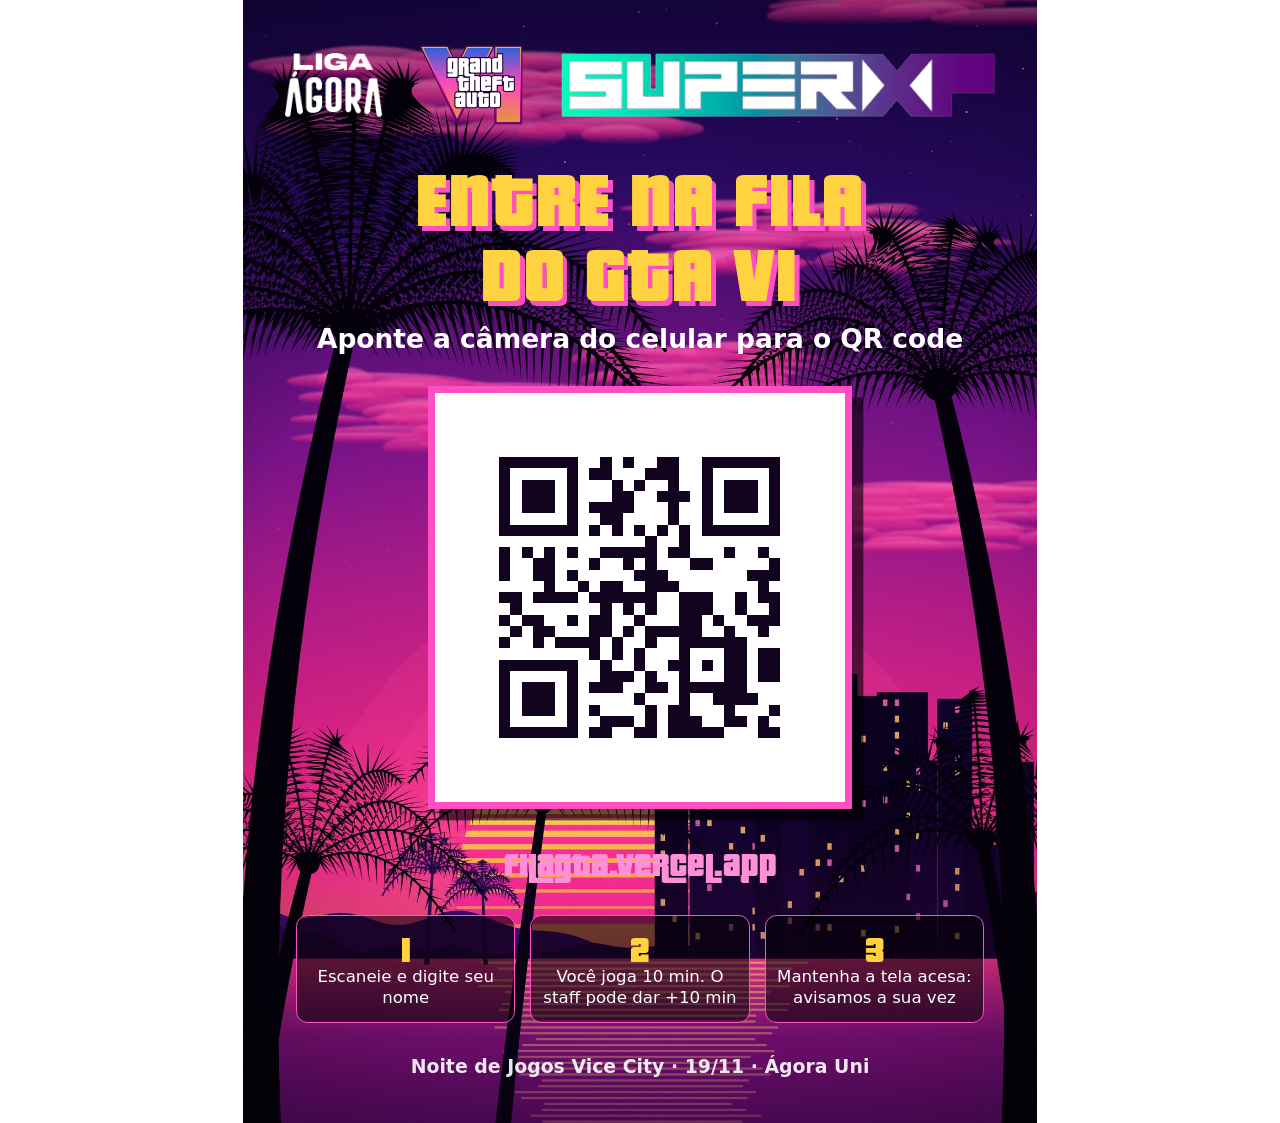
<file: cartaz.html>
<!doctype html><html lang="pt-BR"><head><meta charset="utf-8"><title>Cartaz · Fila do GTA VI</title>
<meta name="viewport" content="width=device-width,initial-scale=1"><script src="js/vendor/qrcode.js"></script>
<style>@font-face{font-family:PD;src:url(assets/pricedown.otf)}@page{size:A4;margin:0}*{box-sizing:border-box}
html,body{margin:0;background:#fff;-webkit-print-color-adjust:exact;print-color-adjust:exact}
.pg{width:210mm;height:297mm;margin:auto;background:#12041F url(assets/bg_port.jpg) center/cover;color:#fff;font-family:system-ui,Arial,sans-serif;text-align:center;padding:12mm 14mm;display:flex;flex-direction:column;align-items:center;justify-content:space-between}
.parc{display:flex;gap:10mm;align-items:center;justify-content:center}.parc img{height:17mm;object-fit:contain}.parc .g6{height:21mm}
h1{font-family:PD,Impact,sans-serif;font-size:21mm;line-height:.95;margin:0;color:#ffd23f;text-shadow:1.2mm 1.2mm 0 #ff4fc3;letter-spacing:.3mm}
.sub{font-size:7mm;font-weight:700;margin:0}
.qr{background:#fff;padding:5mm;border:2mm solid #ff4fc3;box-shadow:3mm 3mm 0 rgba(0,0,0,.6);width:112mm}.qr #qr{line-height:0}.qr svg{display:block;width:100%;height:auto}
.url{font-family:PD,Impact,sans-serif;font-size:9mm;color:#ff8fd6}
.st{display:flex;gap:4mm;width:100%}.st div{flex:1;background:rgba(0,0,0,.55);border:.5mm solid #ff4fc3;border-radius:3mm;padding:3.5mm 2mm;font-size:4.4mm;line-height:1.25}.st b{display:block;font-family:PD,Impact,sans-serif;color:#ffd23f;font-size:10mm;line-height:1}
.ev{font-size:5mm;font-weight:700;opacity:.9}</style></head><body>
<div class="pg"><div class="parc"><img src="assets/liga.png" alt=""><img class="g6" src="assets/gta6.png" alt=""><img src="assets/superxp.png" alt=""></div>
<div><h1>ENTRE NA FILA<br>DO GTA VI</h1><p class="sub" style="margin-top:4mm">Aponte a câmera do celular para o QR code</p></div>
<div class="qr"><div id="qr"></div></div><div class="url" id="u"></div>
<div class="st"><div><b>1</b>Escaneie e digite seu nome</div><div><b>2</b>Você joga 10 min. O staff pode dar +10 min</div><div><b>3</b>Mantenha a tela acesa: avisamos a sua vez</div></div>
<div class="ev">Noite de Jogos Vice City · 19/11 · Ágora Uni</div></div>
<script>const u=new URLSearchParams(location.search).get('u')||'https://filagta.vercel.app';document.getElementById('u').textContent=u.replace('https://','');
const q=qrcode(0,'M');q.addData(u);q.make();const n=q.getModuleCount();let d='';for(let r=0;r<n;r++)for(let c=0;c<n;c++)if(q.isDark(r,c))d+=`M${c+4} ${r+4}h1v1h-1z`;
document.getElementById('qr').innerHTML=`<svg xmlns="http://www.w3.org/2000/svg" viewBox="0 0 ${n+8} ${n+8}" shape-rendering="crispEdges"><rect width="100%" height="100%" fill="#fff"/><path d="${d}" fill="#12041F"/></svg>`;</script></body></html>
</file>
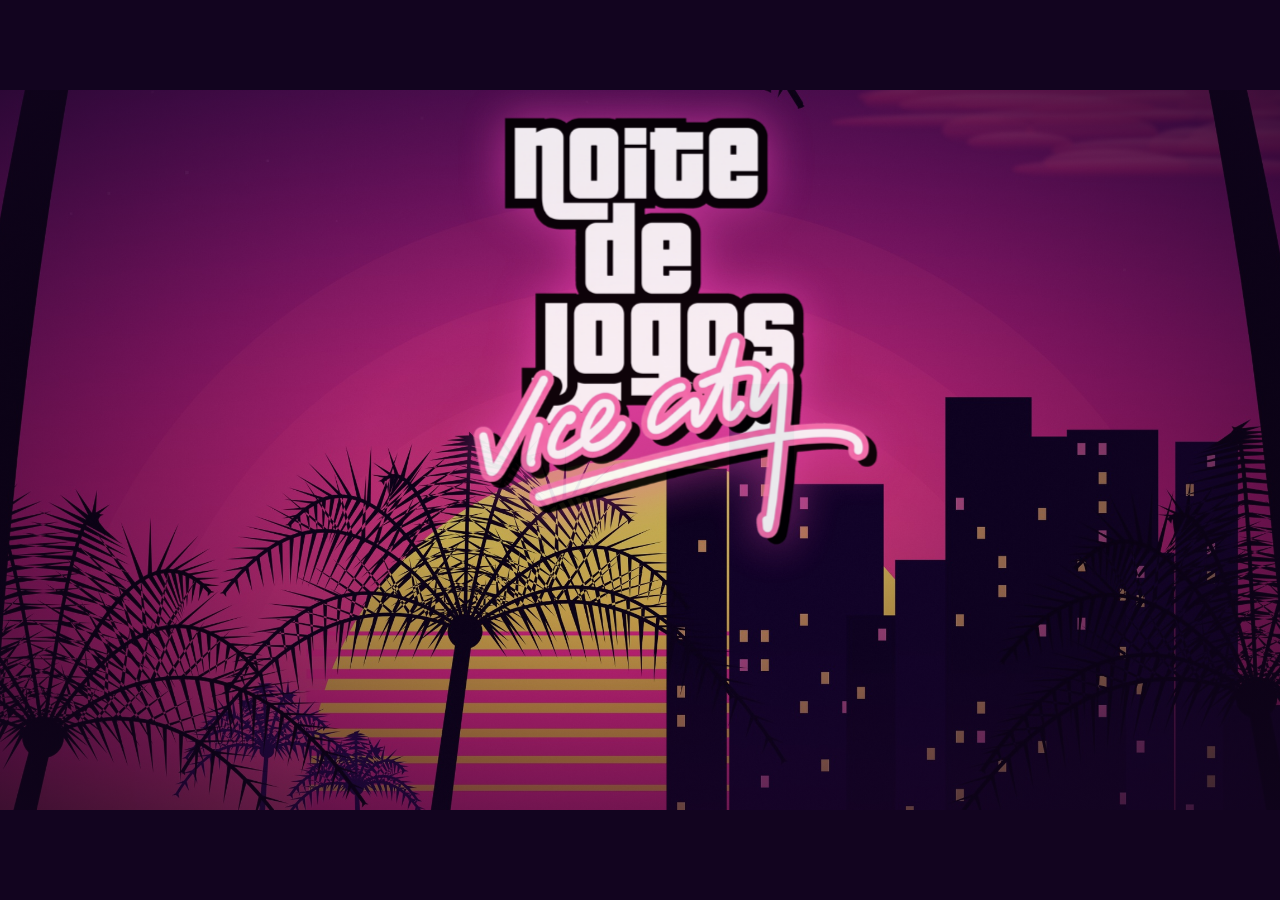
<file: motion.html>
<!doctype html><html lang="pt-BR"><head><meta charset="utf-8"><meta name="viewport" content="width=device-width,initial-scale=1">
<title>Motion · Noite de Jogos Vice City</title>
<style>@font-face{font-family:PD;src:url(assets/pricedown.otf)}@font-face{font-family:MS;src:url(assets/Montserrat.ttf);font-weight:100 900}
html,body{margin:0;height:100%;background:#12041F;overflow:hidden}
#st{position:absolute;left:0;top:0;width:1920px;height:1080px;transform-origin:0 0;overflow:hidden;background:#12041F;font-family:MS,sans-serif}
#bg{position:absolute;inset:-40px;background:url(assets/bg_land.jpg) center/cover}
#sh{position:absolute;inset:0;background:radial-gradient(ellipse at center,rgba(18,4,31,.25) 30%,rgba(18,4,31,.78) 100%)}
.sc{position:absolute;inset:0;opacity:0}.a{position:absolute;will-change:transform,opacity}
.ttl{position:absolute;left:0;right:0;text-align:center;font-family:PD,Impact,sans-serif;color:#ffd23f;text-shadow:7px 7px 0 #ff4fc3,0 0 40px rgba(255,79,195,.55);letter-spacing:2px;line-height:1}
.card{position:absolute;width:380px;height:230px;background:#fff;border-radius:30px;border:6px solid #ff4fc3;box-shadow:10px 10px 0 rgba(0,0,0,.45);display:flex;align-items:center;justify-content:center}
.card img{max-width:84%;max-height:78%;object-fit:contain}
.band{position:absolute;left:90px;right:90px;border-radius:40px;background:rgba(18,4,31,.62);border:3px solid rgba(255,79,195,.55)}
.sp{position:absolute;display:flex;align-items:center;justify-content:center}.sp img{width:100%;height:100%;object-fit:contain}
.lb{position:absolute;left:0;right:0;text-align:center;font-weight:700;letter-spacing:6px;color:#ff8fd6;font-size:30px}</style></head>
<body><div id="st"><div id="bg"></div><div id="sh"></div>
<div class="sc" id="s1">
 <img class="a" id="e" src="assets/logo.png" style="left:710px;top:40px;height:640px">
 <div id="row" style="position:absolute;left:0;right:0;top:770px;height:200px;display:flex;align-items:center;justify-content:center;gap:90px">
  <img class="r1" src="assets/liga.png" style="height:170px"><img class="r1" src="assets/liga/agora-tech-park.png" style="height:90px"><img class="r1" src="assets/superxp.png" style="height:92px"></div>
</div>
<div class="sc" id="s2"><div class="ttl a" id="t2" style="top:70px;font-size:128px">QUEM APOIA ESSE EVENTO</div><div id="g2"></div></div>
<div class="sc" id="s3"><div class="ttl a" id="t3" style="top:55px;font-size:104px">PATROCINADORES DA LIGA ÁGORA</div>
 <div class="band" style="top:215px;height:790px"></div><div id="g3"></div></div></div>
<script>
const D=8,N=3,T=D*N,E=(x)=>Math.min(1,Math.max(0,x));
const oB=x=>{x=E(x);const c=1.9,k=c+1;return 1+k*Math.pow(x-1,3)+c*Math.pow(x-1,2)};const oC=x=>1-Math.pow(1-E(x),3);
const $=s=>document.querySelector(s),st=$('#st');
// cena 2: apoiadores do evento (cartões claros para os logos escuros lerem bem)
const SUP=['arica','bsg','fox','graomestre','mega','rei','volantes','agora'];let h='';
SUP.forEach((n,i)=>{const c=i%4,r=(i/4)|0;h+=`<div class="card a c2" style="left:${140+c*420}px;top:${350+r*300}px"><img src="assets/sp/${n}.png"></div>`});$('#g2').innerHTML=h;
// cena 3: patrocinadores da Liga, tamanho por área óptica (Walbert grande, 3 médios, 5 pequenos)
const L=[['walbert',350,81,1,0],['q-assist',204,63,.5,1],['quintal-ze',107,73,.5,1],['manchester',252,46,.5,1],['amplify',142,37,.28,2],['organa',187,47,.28,2],['easy-pro',127,47,.28,2],['entrega-epi',173,41,.28,2],['futuriza',169,33,.28,2]];
const A=520*520*81/350,cy=[360,615,850],gap=[0,80,50];let rows=[[],[],[]];
L.forEach(l=>{const w=Math.sqrt(A*l[3]*l[1]/l[2]);rows[l[4]].push({n:l[0],w,h:w*l[2]/l[1]})});
h='';rows.forEach((r,ri)=>{const tot=r.reduce((s,o)=>s+o.w,0)+gap[ri]*(r.length-1);let x=(1920-tot)/2;r.forEach(o=>{h+=`<div class="sp a c3" style="left:${x}px;top:${cy[ri]-o.h/2}px;width:${o.w}px;height:${o.h}px"><img src="assets/liga/${o.n}.png"></div>`;x+=o.w+gap[ri]})});$('#g3').innerHTML=h;
function tr(el,o,y,s){el.style.opacity=o;el.style.transform=`translateY(${y}px) scale(${s})`}
window.seek=function(t){t=((t%T)+T)%T;
 $('#bg').style.transform='scale(1.04)';
 const sm=x=>{x=E(x);return x*x*(3-2*x)},show=(el,u,d,rise)=>{const q=sm(u/d);el.style.opacity=q;el.style.transform=`translateY(${(1-q)*rise}px)`};
 [0,1,2].forEach(i=>{const s=$('#s'+(i+1)),u=t-i*D;s.style.opacity=(u<0||u>D)?0:sm(u/.8)*(1-sm((u-(D-.8))/.8))});
 let u=t;
 show($('#e'),u-.2,1,20);$('#e').style.filter='drop-shadow(0 0 34px rgba(255,79,195,.6))';
 document.querySelectorAll('.r1').forEach((el,i)=>show(el,u-1-i*.3,1,16));
 u=t-D;show($('#t2'),u-.2,.9,14);document.querySelectorAll('.c2').forEach((el,i)=>show(el,u-.7-i*.12,.9,18));
 u=t-2*D;show($('#t3'),u-.2,.9,14);$('#s3 .band').style.opacity=sm((u-.4)/.8);
 document.querySelectorAll('.c3').forEach((el,i)=>show(el,u-.8-i*.14,.9,14));
};
function fit(){const s=Math.min(innerWidth/1920,innerHeight/1080);st.style.transform=`scale(${s})`;st.style.left=(innerWidth-1920*s)/2+'px';st.style.top=(innerHeight-1080*s)/2+'px'}
addEventListener('resize',fit);fit();
document.fonts.ready.then(()=>{window.READY=true;seek(0);
 if(!/render=1/.test(location.search)){const t0=performance.now();(function f(){seek((performance.now()-t0)/1000);requestAnimationFrame(f)})()}});
</script></body></html>
</file>
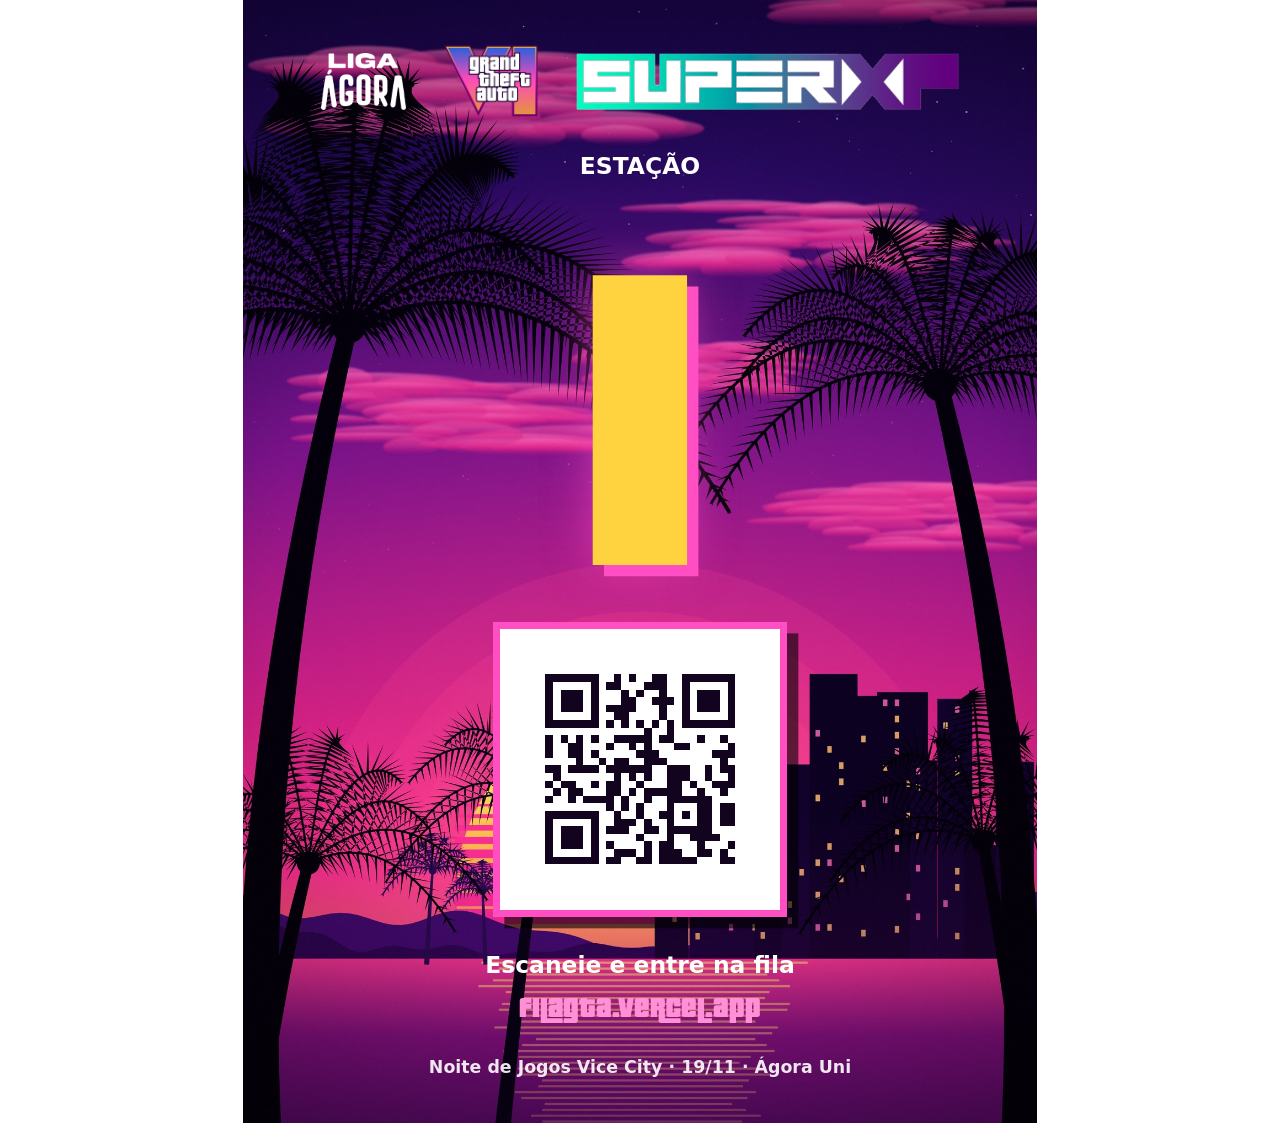
<file: placas.html>
<!doctype html><html lang="pt-BR"><head><meta charset="utf-8"><title>Placas · Fila do GTA VI</title>
<meta name="viewport" content="width=device-width,initial-scale=1"><script src="js/vendor/qrcode.js"></script>
<style>@font-face{font-family:PD;src:url(assets/pricedown.otf)}@page{size:A4;margin:0}*{box-sizing:border-box}
html,body{margin:0;background:#fff;-webkit-print-color-adjust:exact;print-color-adjust:exact}
.pg{width:210mm;height:297mm;margin:auto;background:#12041F url(assets/bg_port.jpg) center/cover;color:#fff;font-family:system-ui,Arial,sans-serif;text-align:center;padding:12mm 14mm;display:flex;flex-direction:column;align-items:center;justify-content:space-between;overflow:hidden}
.parc{display:flex;gap:10mm;align-items:center;justify-content:center}.parc img{height:15mm;object-fit:contain}.parc .g6{height:19mm}
.k{font-family:PD,Impact,sans-serif;color:#ffd23f;text-shadow:1.2mm 1.2mm 0 #ff4fc3;line-height:.9;margin:0}
.big{font-size:34mm;letter-spacing:1mm}.num{font-size:120mm;text-shadow:3mm 3mm 0 #ff4fc3,0 0 12mm rgba(255,79,195,.6)}
.qr{background:#fff;padding:4mm;border:2mm solid #ff4fc3;box-shadow:3mm 3mm 0 rgba(0,0,0,.6);width:78mm}.qr svg{display:block;width:100%;height:auto}
.url{font-family:PD,Impact,sans-serif;font-size:8mm;color:#ff8fd6}.sub{font-size:6.2mm;font-weight:700;margin:0}.ev{font-size:4.6mm;font-weight:700;opacity:.9}
.av{display:grid;gap:3mm;width:100%;text-align:left}.av div{display:flex;gap:5mm;align-items:center;background:rgba(0,0,0,.58);border:.5mm solid #ff4fc3;border-radius:3mm;padding:3mm 5mm;font-size:5mm;line-height:1.25;font-weight:600}
.av b{font-family:PD,Impact,sans-serif;font-weight:400;color:#ffd23f;font-size:11mm;min-width:12mm;text-align:center;line-height:1}.av span{color:#ff8fd6}
.ttl{font-size:17mm}.pg.av2{gap:0}.av2 .qr{width:56mm;padding:3mm}</style></head><body><div class="pg" id="pg"></div>
<script>
const P=new URLSearchParams(location.search).get('p')||'1',U='https://filagta.vercel.app';
function qr(){const q=qrcode(0,'M');q.addData(U);q.make();const n=q.getModuleCount();let d='';for(let r=0;r<n;r++)for(let c=0;c<n;c++)if(q.isDark(r,c))d+=`M${c+4} ${r+4}h1v1h-1z`;
return `<div class="qr"><svg xmlns="http://www.w3.org/2000/svg" viewBox="0 0 ${n+8} ${n+8}" shape-rendering="crispEdges"><rect width="100%" height="100%" fill="#fff"/><path d="${d}" fill="#12041F"/></svg></div>`}
const hd='<div class="parc"><img src="assets/liga.png" alt=""><img class="g6" src="assets/gta6.png" alt=""><img src="assets/superxp.png" alt=""></div>',ev='<div class="ev">Noite de Jogos Vice City · 19/11 · Ágora Uni</div>';
let h;
if(P==='avisos'){
 h=hd+`<h1 class="k ttl">AVISOS GERAIS</h1><div class="av">
 <div><b>1</b><p style="margin:0">Escaneie o QR code, digite seu nome e entre na fila. O sistema escolhe a estação com menos espera.</p></div>
 <div><b>2</b><p style="margin:0">Cada jogador tem <span>10 minutos</span>. O staff pode liberar <span>+10 minutos</span>.</p></div>
 <div><b>3</b><p style="margin:0"><span>Fast-pass</span> (nome dourado): alterna 1 fast-pass, 1 jogador normal.</p></div>
 <div><b>4</b><p style="margin:0">Quando acabar o tempo, o próximo começa em 30 segundos. Sem tolerância.</p></div>
 <div><b>5</b><p style="margin:0">Mantenha a <span>tela do celular acesa</span> e o som ligado: avisamos aos 5 e 1 minuto antes da sua vez.</p></div>
 <div><b>6</b><p style="margin:0">Um nome por pessoa. Dúvidas? Fale com o staff da estação.</p></div></div>`+qr()+`<div class="url">filagta.vercel.app</div>`+ev;
}else{
 h=hd+`<div><p class="sub">ESTAÇÃO</p><div class="k num">${P}</div></div>`+qr()+`<div><p class="sub">Escaneie e entre na fila</p><div class="url" style="margin-top:2mm">filagta.vercel.app</div></div>`+ev;
}
document.getElementById('pg').innerHTML=h;if(P==='avisos')document.getElementById('pg').classList.add('av2');
</script></body></html>
</file>
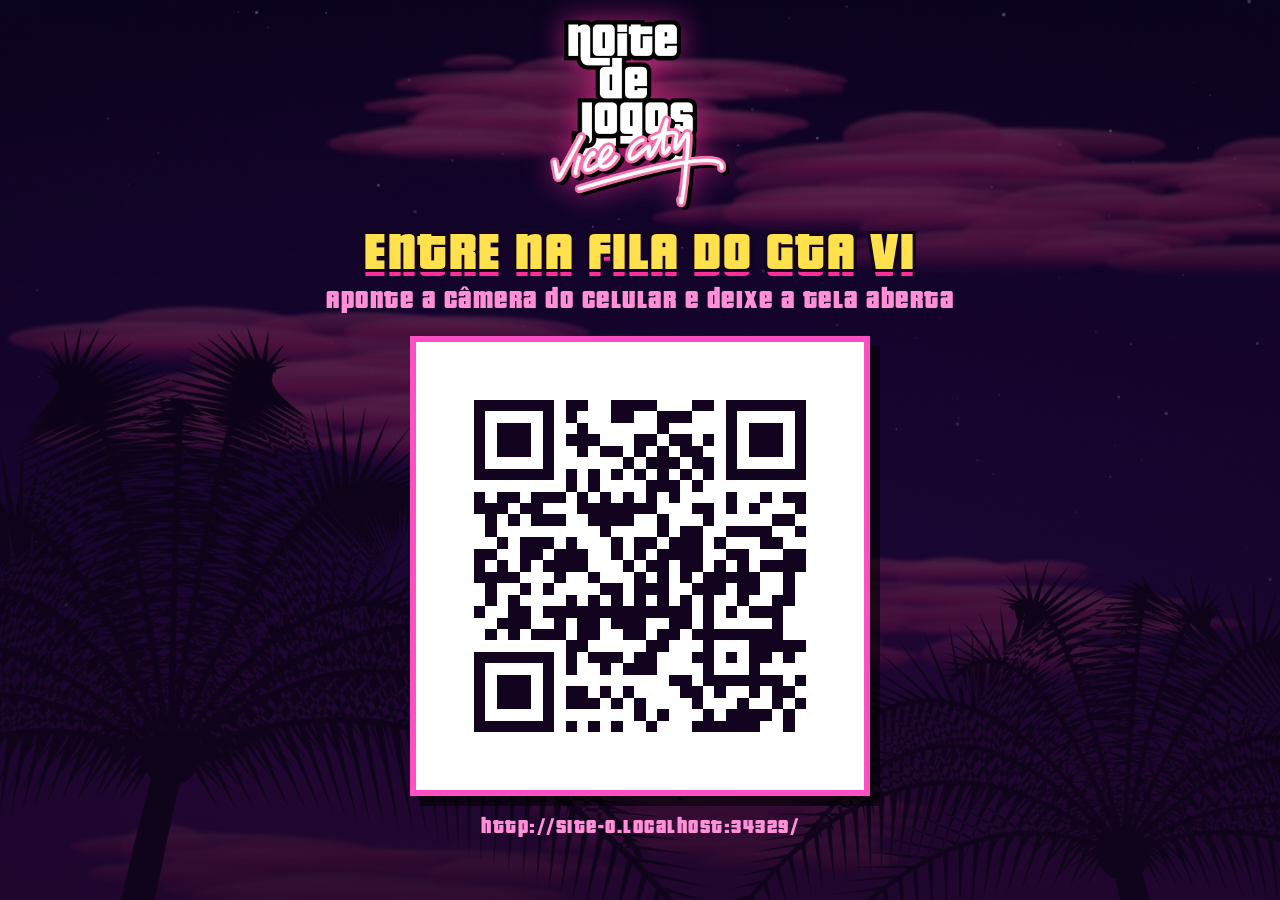
<file: qr.html>
<!doctype html><html lang="pt-BR"><head><meta charset="utf-8"><title>QR · Fila do GTA VI</title>
<meta name="viewport" content="width=device-width,initial-scale=1">
<link rel="stylesheet" href="css/base.css">
<script src="js/vendor/qrcode.js"></script>
<style>body{display:flex;justify-content:center}.p{width:min(100%,720px);padding:20px 16px;text-align:center;box-sizing:border-box}
.qrbox{background:#fff;padding:12px;display:inline-block;max-width:100%;box-sizing:border-box;width:min(100%,460px);border:6px solid #ff4fc3;box-shadow:10px 10px 0 rgba(0,0,0,.6)}
.logo{height:min(190px,28vw);max-width:100%;object-fit:contain;image-rendering:auto}#qr svg{display:block;width:100%;height:auto}@media print{body{background:#fff!important;-webkit-print-color-adjust:exact;print-color-adjust:exact}}.url{font-size:clamp(14px,4.2vw,20px);overflow-wrap:anywhere;color:#ff8fd6;margin-top:14px;word-break:break-all}@media print{.url{display:none}}</style></head>
<body><div class="p"><img class="logo" src="assets/logo.png" alt="">
<div class="ttl" style="font-size:clamp(30px,9.5vw,54px);margin:10px 0 4px">ENTRE NA FILA DO GTA VI</div>
<div class="sub" style="font-size:clamp(17px,5vw,26px);margin-bottom:22px">Aponte a câmera do celular e deixe a tela aberta</div>
<div class="qrbox"><div id="qr"></div></div><div class="url" id="u"></div></div>
<script>
const u = new URLSearchParams(location.search).get('u') || location.href.replace(/qr\.html.*$/, '');
document.getElementById('u').textContent = u;
const qr = qrcode(0, 'M'); qr.addData(u); qr.make();
const n = qr.getModuleCount(); let d = '';
for (let r = 0; r < n; r++) for (let c = 0; c < n; c++) if (qr.isDark(r, c)) d += `M${c + 4} ${r + 4}h1v1h-1z`;
document.getElementById('qr').innerHTML = `<svg xmlns="http://www.w3.org/2000/svg" viewBox="0 0 ${n + 8} ${n + 8}" shape-rendering="crispEdges"><rect width="100%" height="100%" fill="#fff"/><path d="${d}" fill="#12041F"/></svg>`;
</script></body></html>
</file>
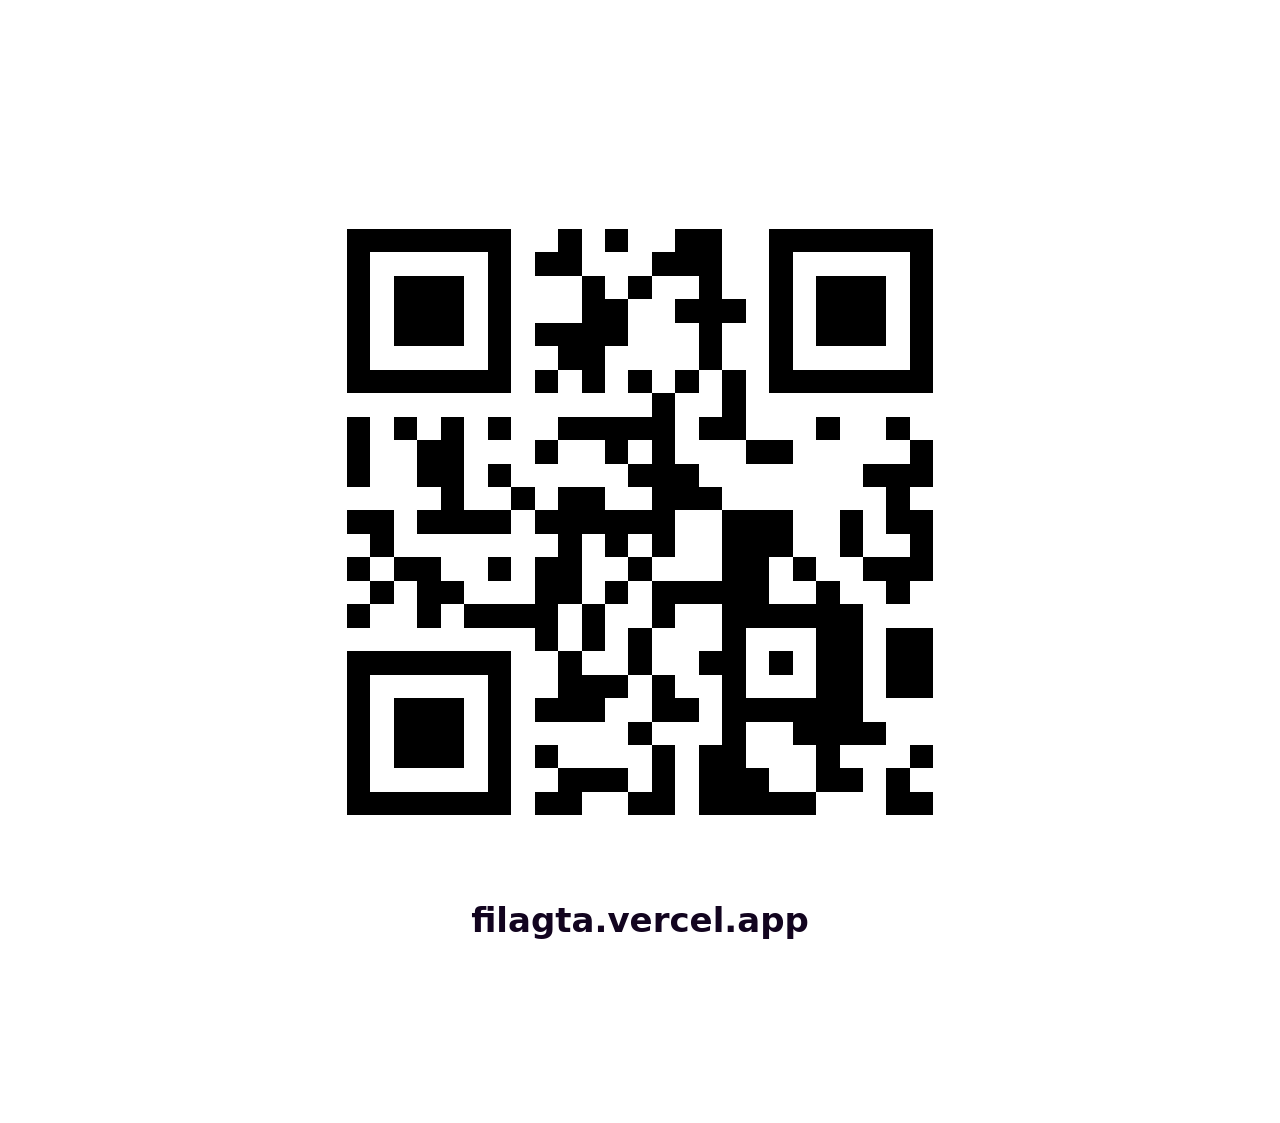
<file: qrsolo.html>
<!doctype html><html lang="pt-BR"><head><meta charset="utf-8"><title>QR · Fila do GTA VI</title><meta name="viewport" content="width=device-width,initial-scale=1"><script src="js/vendor/qrcode.js"></script>
<style>@page{size:A4;margin:0}*{box-sizing:border-box}html,body{margin:0;background:#fff;-webkit-print-color-adjust:exact;print-color-adjust:exact}
.pg{width:210mm;height:297mm;margin:auto;background:#fff;display:flex;flex-direction:column;align-items:center;justify-content:center;gap:10mm;padding:14mm}
.pg svg{width:180mm;height:180mm;display:block}.u{font:700 9mm system-ui,Arial,sans-serif;color:#12041F}</style></head><body><div class="pg"><div id="q"></div><div class="u">filagta.vercel.app</div></div>
<script>const U='https://filagta.vercel.app',q=qrcode(0,'M');q.addData(U);q.make();const n=q.getModuleCount();let d='';for(let r=0;r<n;r++)for(let c=0;c<n;c++)if(q.isDark(r,c))d+=`M${c+2} ${r+2}h1v1h-1z`;
document.getElementById('q').innerHTML=`<svg xmlns="http://www.w3.org/2000/svg" viewBox="0 0 ${n+4} ${n+4}" shape-rendering="crispEdges"><rect width="100%" height="100%" fill="#fff"/><path d="${d}" fill="#000"/></svg>`;</script></body></html>
</file>
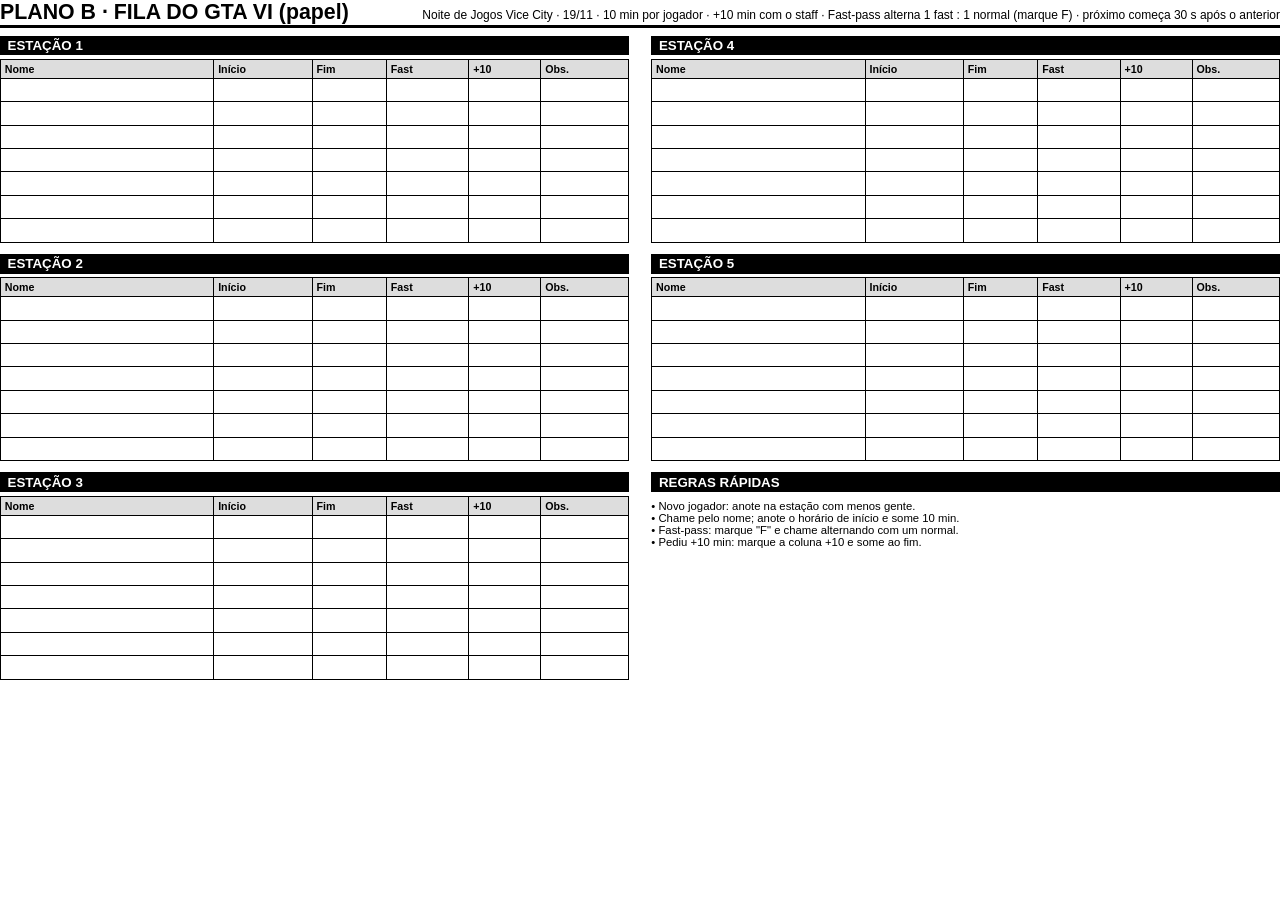
<file: reserva.html>
<!doctype html><html lang="pt-BR"><head><meta charset="utf-8"><title>Plano B · Fila em papel</title><style>@page{size:A4 landscape;margin:8mm}*{box-sizing:border-box}body{font-family:Arial,sans-serif;margin:0;color:#000}
header{display:flex;justify-content:space-between;align-items:baseline;border-bottom:1mm solid #000;margin-bottom:2mm}h1{font-size:16pt;margin:0}header span{font-size:9pt}
.g{columns:2;column-gap:6mm}section{break-inside:avoid;margin-bottom:3mm}h2{font-size:10pt;margin:0 0 1mm;background:#000;color:#fff;padding:.6mm 2mm}
table{width:100%;border-collapse:collapse;font-size:8pt}th,td{border:.3mm solid #000;height:6.2mm;padding:0 1mm;text-align:left}th{background:#ddd;height:5mm}
.r{font-size:8.5pt;margin-top:2mm}</style></head><body><header><h1>PLANO B · FILA DO GTA VI (papel)</h1><span>Noite de Jogos Vice City · 19/11 · 10 min por jogador · +10 min com o staff · Fast-pass alterna 1 fast : 1 normal (marque F) · próximo começa 30 s após o anterior</span></header>
<div class="g"><section><h2>ESTAÇÃO 1</h2><table><tr><th style="width:34%">Nome</th><th>Início</th><th>Fim</th><th>Fast</th><th>+10</th><th>Obs.</th></tr><tr><td></td><td></td><td></td><td></td><td></td><td></td></tr><tr><td></td><td></td><td></td><td></td><td></td><td></td></tr><tr><td></td><td></td><td></td><td></td><td></td><td></td></tr><tr><td></td><td></td><td></td><td></td><td></td><td></td></tr><tr><td></td><td></td><td></td><td></td><td></td><td></td></tr><tr><td></td><td></td><td></td><td></td><td></td><td></td></tr><tr><td></td><td></td><td></td><td></td><td></td><td></td></tr></table></section><section><h2>ESTAÇÃO 2</h2><table><tr><th style="width:34%">Nome</th><th>Início</th><th>Fim</th><th>Fast</th><th>+10</th><th>Obs.</th></tr><tr><td></td><td></td><td></td><td></td><td></td><td></td></tr><tr><td></td><td></td><td></td><td></td><td></td><td></td></tr><tr><td></td><td></td><td></td><td></td><td></td><td></td></tr><tr><td></td><td></td><td></td><td></td><td></td><td></td></tr><tr><td></td><td></td><td></td><td></td><td></td><td></td></tr><tr><td></td><td></td><td></td><td></td><td></td><td></td></tr><tr><td></td><td></td><td></td><td></td><td></td><td></td></tr></table></section><section><h2>ESTAÇÃO 3</h2><table><tr><th style="width:34%">Nome</th><th>Início</th><th>Fim</th><th>Fast</th><th>+10</th><th>Obs.</th></tr><tr><td></td><td></td><td></td><td></td><td></td><td></td></tr><tr><td></td><td></td><td></td><td></td><td></td><td></td></tr><tr><td></td><td></td><td></td><td></td><td></td><td></td></tr><tr><td></td><td></td><td></td><td></td><td></td><td></td></tr><tr><td></td><td></td><td></td><td></td><td></td><td></td></tr><tr><td></td><td></td><td></td><td></td><td></td><td></td></tr><tr><td></td><td></td><td></td><td></td><td></td><td></td></tr></table></section><section><h2>ESTAÇÃO 4</h2><table><tr><th style="width:34%">Nome</th><th>Início</th><th>Fim</th><th>Fast</th><th>+10</th><th>Obs.</th></tr><tr><td></td><td></td><td></td><td></td><td></td><td></td></tr><tr><td></td><td></td><td></td><td></td><td></td><td></td></tr><tr><td></td><td></td><td></td><td></td><td></td><td></td></tr><tr><td></td><td></td><td></td><td></td><td></td><td></td></tr><tr><td></td><td></td><td></td><td></td><td></td><td></td></tr><tr><td></td><td></td><td></td><td></td><td></td><td></td></tr><tr><td></td><td></td><td></td><td></td><td></td><td></td></tr></table></section><section><h2>ESTAÇÃO 5</h2><table><tr><th style="width:34%">Nome</th><th>Início</th><th>Fim</th><th>Fast</th><th>+10</th><th>Obs.</th></tr><tr><td></td><td></td><td></td><td></td><td></td><td></td></tr><tr><td></td><td></td><td></td><td></td><td></td><td></td></tr><tr><td></td><td></td><td></td><td></td><td></td><td></td></tr><tr><td></td><td></td><td></td><td></td><td></td><td></td></tr><tr><td></td><td></td><td></td><td></td><td></td><td></td></tr><tr><td></td><td></td><td></td><td></td><td></td><td></td></tr><tr><td></td><td></td><td></td><td></td><td></td><td></td></tr></table></section><section><h2>REGRAS RÁPIDAS</h2><div class="r">• Novo jogador: anote na estação com menos gente.<br>• Chame pelo nome; anote o horário de início e some 10 min.<br>• Fast-pass: marque "F" e chame alternando com um normal.<br>• Pediu +10 min: marque a coluna +10 e some ao fim.</div></section></div></body></html>
</file>
<file: css/base.css>
/* Base compartilhada: tokens, tipografia, botões, caixas, avisos, WASTED */
@font-face{font-family:'Pricedown';src:url(../assets/pricedown.otf) format('opentype');font-display:block}
:root{--bg:#12041F;--box:#0e031a;--pink:#FF2E9A;--frame:#ff4fc3;--yel:#FFE14D;--gold:#FFC62E;--txt:#FFE9F8;--soft:#ff8fd6;--ok:#4dffb0;--bad:#ff4d6d;--line:rgba(255,79,195,.35);
  --sat:env(safe-area-inset-top,0px);--sab:env(safe-area-inset-bottom,0px)}
*{box-sizing:border-box}
html{-webkit-text-size-adjust:100%}
html,body{margin:0;min-height:100%;background:var(--bg);color:var(--txt);font-family:'Pricedown',Arial,sans-serif;letter-spacing:1.5px;-webkit-tap-highlight-color:transparent}
body{min-height:100vh;min-height:100dvh;background:linear-gradient(rgba(18,4,31,.5),rgba(18,4,31,.86)),url(../assets/bg_port.jpg) center top/cover fixed}
button,input{font-family:inherit;letter-spacing:inherit}
h1,h2,h3,p{margin:0;font-weight:400}
.wrap{max-width:560px;margin:0 auto;padding:calc(14px + var(--sat)) 16px calc(40px + var(--sab))}
.hdr{display:flex;align-items:center;justify-content:center;gap:14px;margin:2px 0 6px}
.hdr img{height:40px;object-fit:contain}.hdr .sep{width:2px;height:32px;background:rgba(255,255,255,.5)}
.logo{display:block;margin:0 auto;height:clamp(96px,22vw,150px);object-fit:contain;filter:drop-shadow(0 0 14px rgba(255,46,154,.6))}
.logo.sm{height:78px;transition:height .3s}
.ttl{font-size:clamp(28px,8vw,40px);color:var(--yel);line-height:1.05;text-align:center;text-shadow:-3px -3px 0 #12041F,3px -3px 0 #12041F,-3px 3px 0 #12041F,3px 3px 0 #12041F,0 7px 0 var(--pink)}
.box{background:rgba(14,3,26,.93);border:4px solid var(--frame);box-shadow:7px 7px 0 rgba(0,0,0,.6),0 0 26px rgba(255,46,154,.3);padding:18px;margin:16px 0}
.box>h3,.lbl{font-size:20px;letter-spacing:4px;color:var(--soft)}
.box h3{margin-bottom:10px}
.btn{font-size:22px;letter-spacing:2px;min-height:48px;padding:12px 18px;background:var(--pink);color:#fff;border:4px solid #12041F;box-shadow:5px 5px 0 rgba(0,0,0,.65);cursor:pointer;text-transform:uppercase;transition:transform .08s,box-shadow .08s,filter .15s}
.btn:hover{filter:brightness(1.1)}.btn:active{transform:translate(3px,3px);box-shadow:2px 2px 0 rgba(0,0,0,.65)}
.btn:focus-visible,input:focus-visible{outline:3px solid var(--yel);outline-offset:2px}
.btn:disabled{opacity:.5;cursor:default}
.btn.y{background:var(--yel);color:#12041F}.btn.g{background:linear-gradient(#ffe27a,#f0a800);color:#12041F}.btn.d{background:#3a1457}.btn.r{background:var(--bad)}
.btn.s{font-size:16px;min-height:42px;padding:8px 12px;box-shadow:3px 3px 0 rgba(0,0,0,.65)}
.btn.block{display:block;width:100%}
input[type=text],input[type=password],input[type=tel]{width:100%;min-height:54px;font-size:26px;padding:12px 16px;background:#fff;color:#12041F;border:4px solid var(--frame);border-radius:0;letter-spacing:2px;outline:none}
.row{display:flex;gap:10px;align-items:center}.grow{flex:1}.c{text-align:center}.mt{margin-top:14px}.muted{color:var(--soft)}
.sub{color:var(--soft);font-size:18px;text-align:center;line-height:1.3}.small{font-size:15px}
.tag{display:inline-block;background:var(--frame);color:#12041F;padding:3px 12px;font-size:18px}.tag.fast{background:linear-gradient(#ffe27a,#f0a800)}
.gold{color:var(--gold)!important;text-shadow:-2px -2px 0 #3a2500,2px -2px 0 #3a2500,-2px 2px 0 #3a2500,2px 2px 0 #3a2500,0 3px 0 #b06a00,0 0 14px rgba(255,198,46,.55)}
.err{color:var(--bad);text-align:center;font-size:20px;min-height:24px;margin-top:8px}
.timer{font-variant-numeric:tabular-nums;color:#fff;text-shadow:0 6px 0 var(--pink);line-height:1;text-align:center}
.timer.warn{color:var(--yel)}.timer.crit{color:var(--bad);animation:pulse .8s infinite}
@keyframes pulse{50%{opacity:.5}}@keyframes flash{50%{filter:brightness(1.35)}}@keyframes rise{from{transform:translateY(14px);opacity:0}to{transform:none;opacity:1}}

/* avisos */
.toast{position:fixed;left:12px;right:12px;top:calc(12px + var(--sat));max-width:520px;margin:0 auto;z-index:90;background:var(--box);border:4px solid var(--frame);padding:12px 16px;font-size:20px;text-align:center;animation:rise .25s both;box-shadow:6px 6px 0 rgba(0,0,0,.6)}
.toast.gold{border-color:var(--gold)}.toast.bad{border-color:var(--bad)}.toast.out{opacity:0;transform:translateY(-10px);transition:.4s}
.alertbox{position:fixed;inset:0;z-index:150;background:rgba(18,4,31,.95);display:flex;align-items:center;justify-content:center;padding:20px;animation:flash 1s infinite}
.alertbox.go{background:rgba(255,46,154,.96)}.alertbox.warn{background:rgba(255,225,77,.97);color:#12041F}
.alertin{text-align:center;max-width:460px}.alerttitle{font-size:clamp(40px,12vw,58px);line-height:1.05;margin-bottom:14px;text-shadow:0 5px 0 rgba(0,0,0,.5)}
.alertbox.warn .alerttitle{text-shadow:none}.alerttext{font-size:26px;margin-bottom:26px;line-height:1.25}
.modal{position:fixed;inset:0;z-index:120;background:rgba(0,0,0,.7);display:flex;align-items:center;justify-content:center;padding:20px}
.modal-in{background:var(--box);border:4px solid var(--frame);padding:22px;max-width:420px;width:100%;box-shadow:8px 8px 0 rgba(0,0,0,.6)}.modal-in p{font-size:26px;text-align:center;margin-bottom:18px;line-height:1.2}

/* WASTED */
.wasted{position:fixed;inset:0;z-index:300;display:flex;align-items:center;justify-content:center;background:rgba(0,0,0,.9);-webkit-backdrop-filter:grayscale(1) blur(8px) brightness(.5);backdrop-filter:grayscale(1) blur(8px) brightness(.5);animation:wfade 1.4s ease-out both}
.w-vig{position:absolute;inset:0;background:radial-gradient(ellipse at center,transparent 25%,rgba(0,0,0,.88) 100%)}
.w-center{position:relative;text-align:center;padding:24px 16px;max-width:100%;box-sizing:border-box}
.w-title{font-size:clamp(52px,18vw,220px);max-width:100%;overflow-wrap:normal;line-height:.9;color:#d8161f;letter-spacing:.04em;text-shadow:5px 6px 0 rgba(0,0,0,.9),0 0 46px rgba(216,22,31,.4);animation:wslam .9s cubic-bezier(.2,1.5,.4,1) .35s both}
.w-sub{color:#ececec;font-size:clamp(20px,5vw,34px);margin-top:18px;animation:wfade 1s 1.3s both;text-shadow:0 3px 0 #000}
.w-actions{margin-top:26px;animation:wfade 1s 2.4s both}
@keyframes wfade{from{opacity:0}to{opacity:1}}
@keyframes wslam{0%{transform:scale(3.4);opacity:0;letter-spacing:.4em}55%{opacity:1}100%{transform:scale(1);opacity:.96;letter-spacing:.04em}}
html.is-wasted .wrap{filter:grayscale(1) contrast(1.1);transition:filter 1.2s}
@media (prefers-reduced-motion:reduce){*{animation-duration:.01ms!important;animation-iteration-count:1!important}}
</file>
